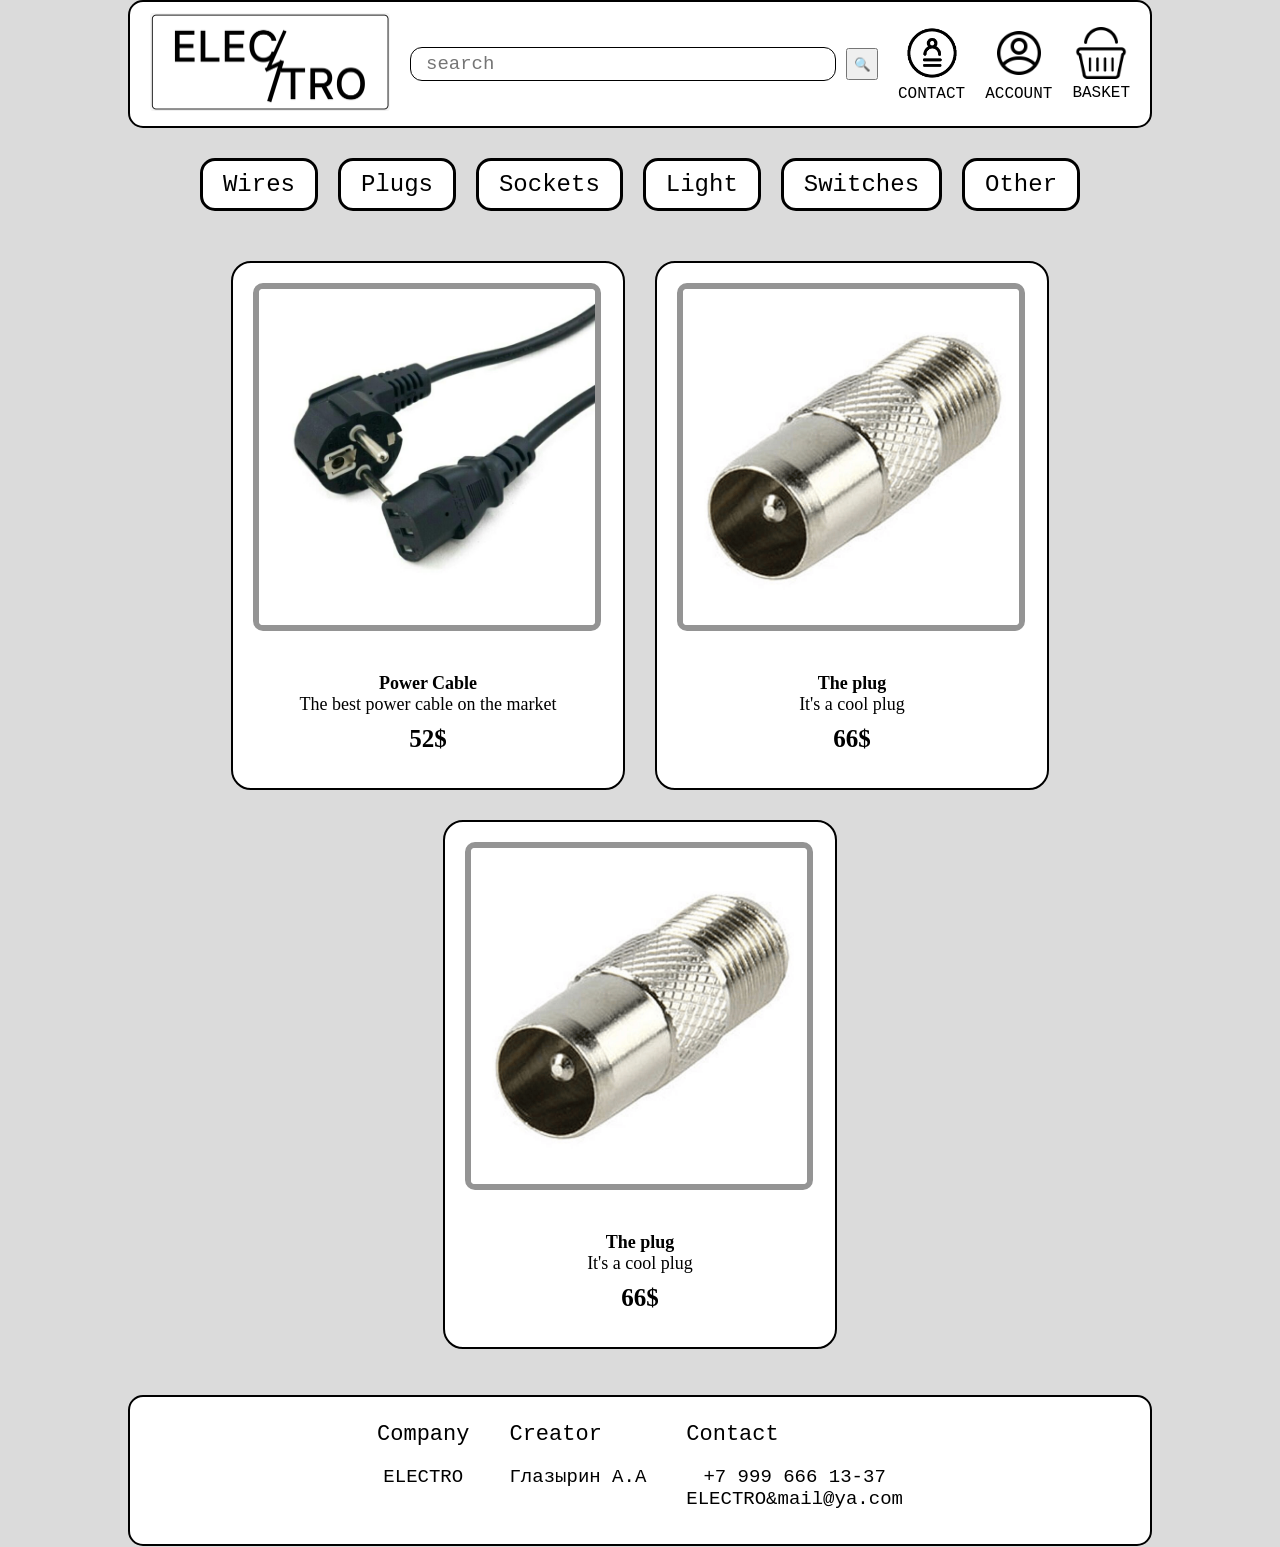
<file: index.html>
<!DOCTYPE html>
<html lang="en">
<head>
    <meta charset="UTF-8">
    <meta http-equiv="X-UA-Compatible" content="IE=edge">
    <title>Интернет-магазин электротоваров – Кабель, розетки, светильники | ELEGYTRO</title>
    <meta name="description" content="Купить электротовары с 
    доставкой. Широкий ассортимент: кабель, розетки, выключатели, 
    светодиодные светильники и комплектующие. Низкие цены, быстрая 
    доставка по всей России.">
    <meta name="robots" content="index, follow">
    <link rel="stylesheet" href="styles/global.css">
    <link rel="stylesheet" href="styles/header.css">
    <link rel="stylesheet" href="styles/footer.css">
    <link rel="stylesheet" href="styles/style.css">
    <link rel="canonical" href="https://elegytro.ru/">
    <meta name="keywords" content="электротовары, кабель купить, розетки, 
    выключатели, светильники, электрика, интернет-магазин электротоваров">
</head>
<body>
    <header>
        <a href="index.html" class="logo-link">
            <img src="images/LOGO.png" alt="logo" class="logo">
        </a>
        
        <div class="search-container">
            <input placeholder="search" class="search">
            <button class="search_button">🔍</button>
        </div>
        
        <div class="user-section">

            <a href="contact.html" class="account-container">
                <img src="images/cont.png" alt="profile" class="acc_avatar">
                <span class="acc">CONTACT</span>
            </a>

            <a href="account.html" class="account-container">
                <img src="images/avatr.png" alt="profile" class="acc_avatar">
                <span class="acc">ACCOUNT</span>
            </a>
            
            <a href="basket.html" class="basket-container">
                <img src="images/backet.png" alt="basket" class="basket_icon">
                <span class="basket-text">BASKET</span>
            </a>
        </div>
    </header>

    <section id="filter">
        <div class="filter-box-1">
            <a class="filter-text" href="categories.html">Wires</a>
            <a class="filter-text" href="#">Plugs</a>
            <a class="filter-text" href="#">Sockets</a>
        </div>
        <div class="filter-box-2">
            <a class="filter-text" href="#">Light</a>
            <a class="filter-text" href="#">Switches</a>
            <a class="filter-text" href="#">Other</a>
        </div>
    </section>

    <section class="tovar">
        <div class="block1">
            <div class="img1">
                <div class="backk">
                    <a href="card.html">
                        <img src="images/Shnyr.jpg" alt="mouse">
                    </a>
                    <p class="text_attackshark"><b>Power Cable</b><br>
                    The best power cable on the market<br><a href="card.html" class="text_decor"><b class="dollor">52$</b></a></p>
                </div>
            </div>
        </div>
        <div class="block1">
            <div class="img1">
                <div class="backk">
                    <a href="card.html">
                        <img src="images/shteker.png" alt="mouse">
                    </a>
                    <p class="text_attackshark"><b>
                    The plug</b><br>It's a cool plug<br><a href="card.html" class="text_decor"><b class="dollor">66$</b></a></p>
                </div>
            </div>
        </div>
        <div class="block1">
            <div class="img1">
                <div class="backk">
                    <a href="card.html">
                        <img src="images/shteker.png" alt="mouse">
                    </a>
                    <p class="text_attackshark"><b>
                    The plug</b><br>It's a cool plug<br><a href="card.html" class="text_decor"><b class="dollor">66$</b></a></p>
                </div>
            </div>
        </div>
        
    </section>
    
    <footer>
        <div class="name">
            <a>Company<br><p class="p">ELECTRO</p></a><br>
            <a>Creator<br><p class="p">Глазырин А.А</p></a><br>
            <a>Contact<br><p class="p">+7 999 666 13-37<br>ELECTRO&mail@ya.com</p></a>
        </div>
    </footer>
</body>
</html>
</file>
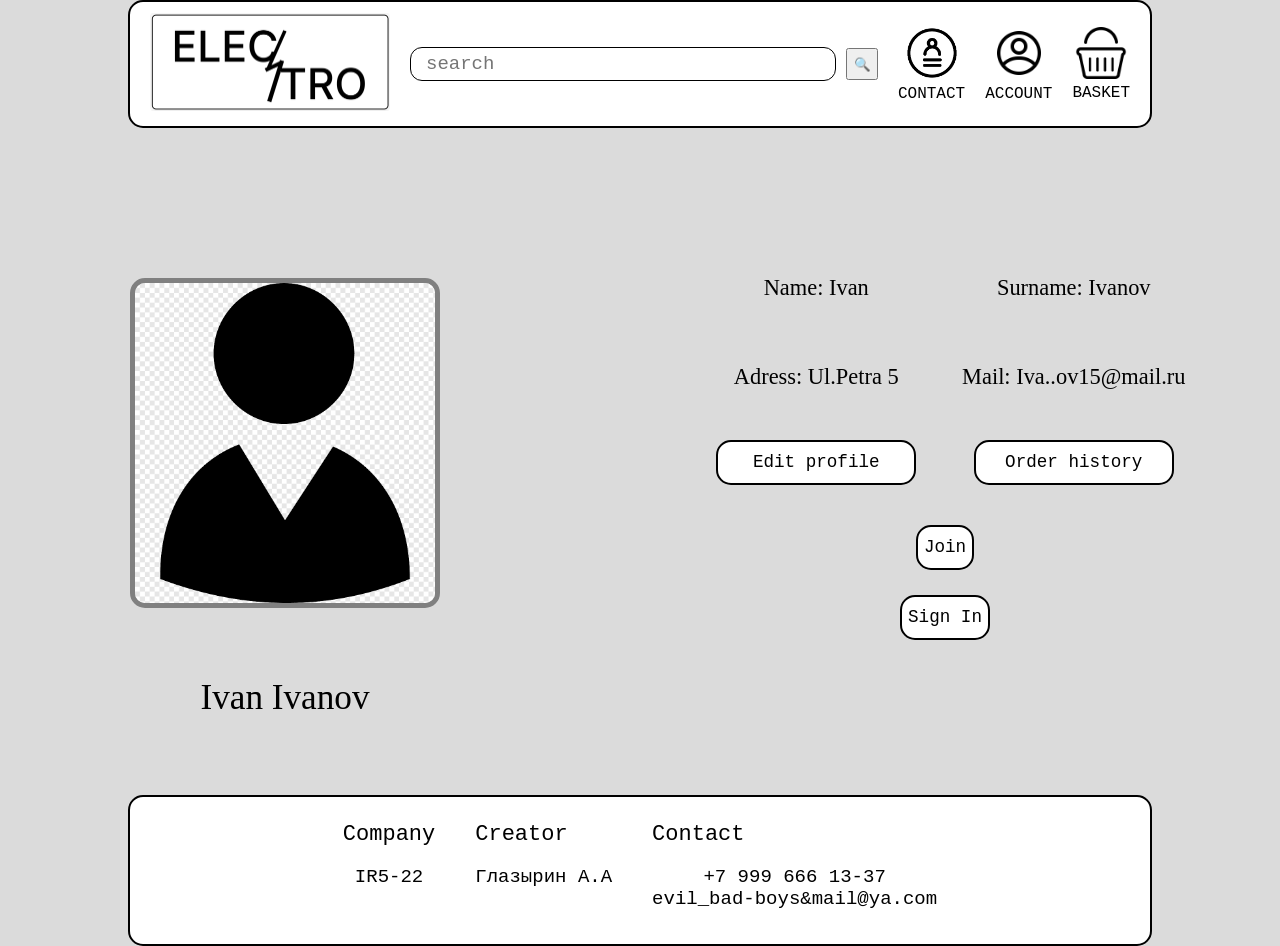
<file: account.html>
<!DOCTYPE html>
<html lang="en">
<head>
    <meta charset="UTF-8">
    <meta http-equiv="X-UA-Compatible" content="IE=edge">
    <meta name="viewport" content="width=device-width, initial-scale=1.0">
    <title>ELECTRO-ACC</title>
    <link rel="stylesheet" href="styles/global.css">
    <link rel="stylesheet" href="styles/header.css">
    <link rel="stylesheet" href="styles/footer.css">
    <link rel="stylesheet" href="styles/style.css">
    <link rel="stylesheet" href="styles/style-card.css">
    <link rel="stylesheet" href="styles/style-acc.css">
</head>
<body>
    <header>
        <a href="index.html" class="logo-link">
            <img src="images/LOGO.png" alt="logo" class="logo">
        </a>
        
        <div class="search-container">
            <input placeholder="search" class="search">
            <button class="search_button">🔍</button>
        </div>
        
        <div class="user-section">

            <a href="contact.html" class="account-container">
                <img src="images/cont.png" alt="profile" class="acc_avatar">
                <span class="acc">CONTACT</span>
            </a>

            <a href="account.html" class="account-container">
                <img src="images/avatr.png" alt="profile" class="acc_avatar">
                <span class="acc">ACCOUNT</span>
            </a>
            
            <a href="basket.html" class="basket-container">
                <img src="images/backet.png" alt="basket" class="basket_icon">
                <span class="basket-text">BASKET</span>
            </a>
        </div>
    </header>

    <div class="main-content">
        
    <main>
        <section>
            <img src="images/peaple.png" alt="User Avatar" class="avatar" width="350">
            <p class="names-acc">Ivan Ivanov</p>
        </section>

        <section id="names">
            <div>
                <p>Name: Ivan</p>
            </div>
            <div>
                <p>Surname: Ivanov</p>
            </div>
            <div>
                <p>Adress: Ul.Petra 5</p>
            </div>
            <div>
                <p>Mail: Iva..ov15@mail.ru</p>
            </div>
            <div>
                <button class="btn-acc">Edit profile</button>
            </div>
            <div>
                <button class="btn-acc-2">Order history</button>
            </div>
            <div class="register">
                <a href="Join.html"><button class="btn-acc-join">Join</button></a>
                <a href="Sign_in.html"><button class="btn-acc-join">Sign In</button></a>
            </div>
        </section>
    </main>


    <footer>
        <div class="name">
            <a>Company<br><p class="p">IR5-22</p></a><br>
            <a>Creator<br><p class="p">Глазырин А.А</p></a><br>
            <a>Contact<br><p class="p">+7 999 666 13-37<br>evil_bad-boys&mail@ya.com</p></a>
        </div>
    </footer>
    
</body>
</html>
</file>
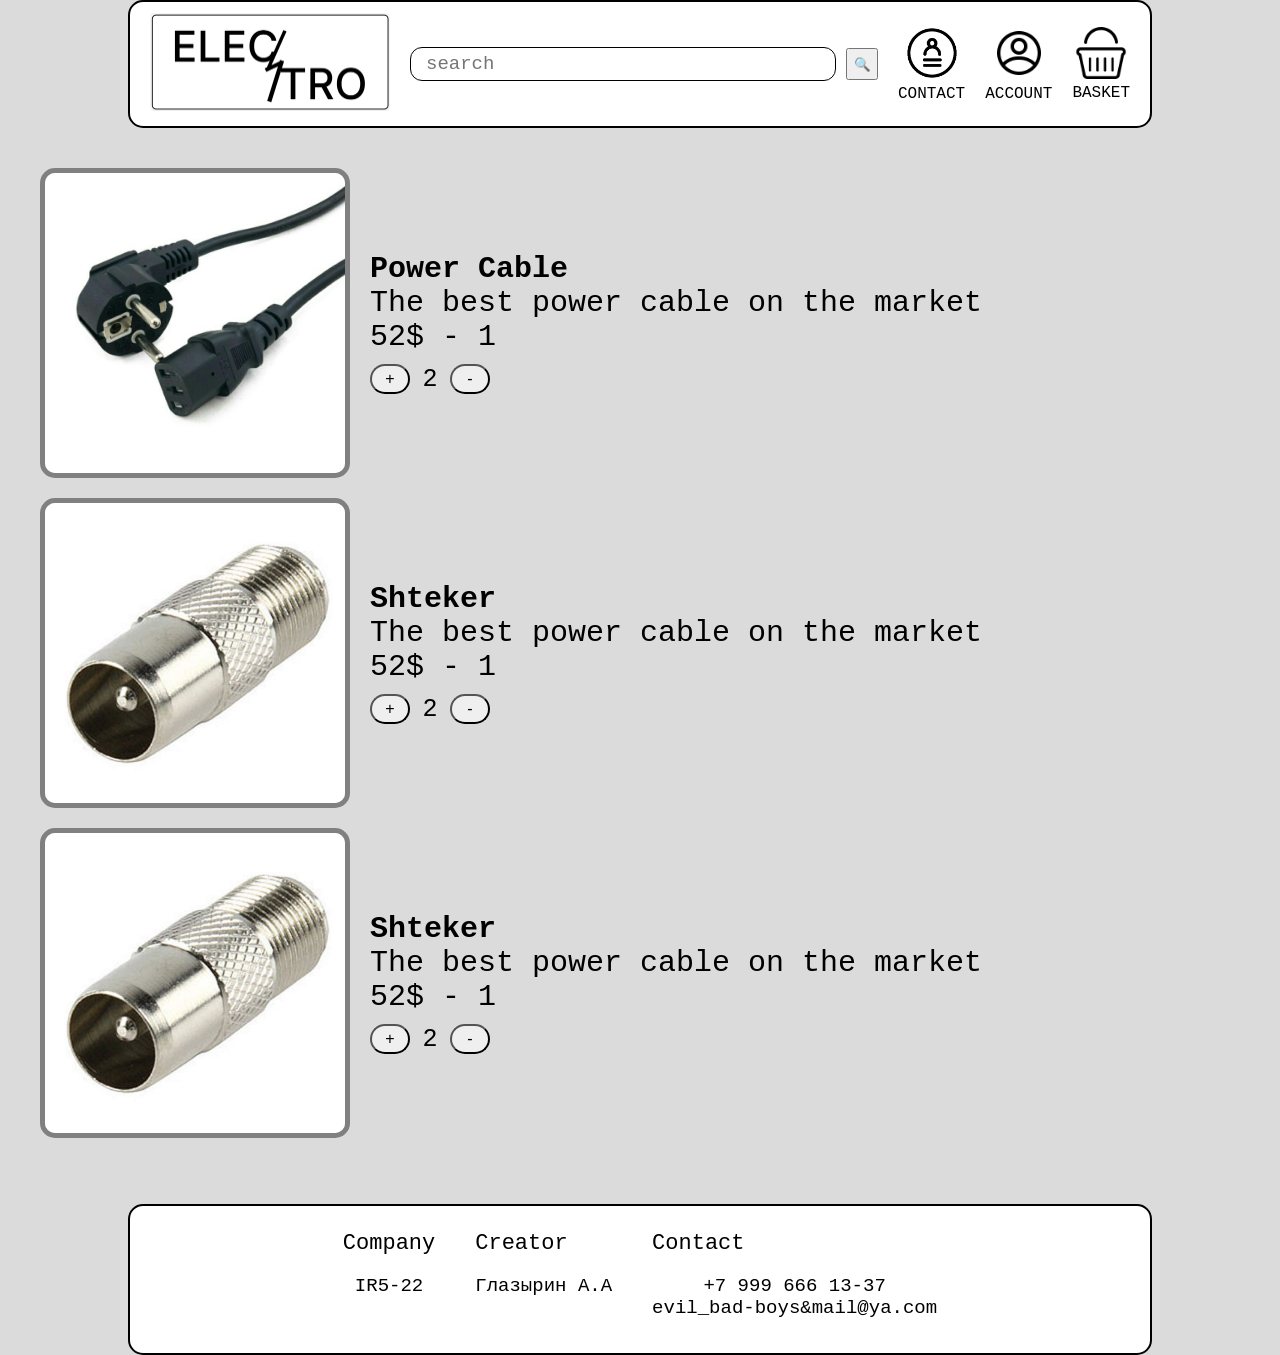
<file: basket.html>
<!DOCTYPE html>
<html lang="en">
<head>
    <meta charset="UTF-8">
    <meta http-equiv="X-UA-Compatible" content="IE=edge">
    <meta name="viewport" content="width=device-width, initial-scale=1.0">
    <title>ELECTROBASKET</title>
    <link rel="stylesheet" href="styles/global.css">
    <link rel="stylesheet" href="styles/header.css">
    <link rel="stylesheet" href="styles/footer.css">
    <link rel="stylesheet" href="styles/style.css">
    <link rel="stylesheet" href="styles/style-card.css">
    <link rel="stylesheet" href="styles/style-payment.css">
    <link rel="stylesheet" href="styles/style-basket.css">
</head>
<body>
    <header>
        <a href="index.html" class="logo-link">
            <img src="images/LOGO.png" alt="logo" class="logo">
        </a>
        
        <div class="search-container">
            <input placeholder="search" class="search">
            <button class="search_button">🔍</button>
        </div>
        
        <div class="user-section">

            <a href="contact.html" class="account-container">
                <img src="images/cont.png" alt="profile" class="acc_avatar">
                <span class="acc">CONTACT</span>
            </a>

            <a href="account.html" class="account-container">
                <img src="images/avatr.png" alt="profile" class="acc_avatar">
                <span class="acc">ACCOUNT</span>
            </a>
            
            <a href="basket.html" class="basket-container">
                <img src="images/backet.png" alt="basket" class="basket_icon">
                <span class="basket-text">BASKET</span>
            </a>
        </div>
    </header>

<div class="main-content">
    <section id="basket">
        <div class="basket-col">
            <a class="basket-item">
                <img src="images/Shnyr.jpg" alt="Lamzu atlantis mini" class="mouse">
                <div class="product-info">
                    <p class="text-basket"><b>Power Cable</b><br>The best power cable on the market<br>52$ - 1</p>
                    <div class="quantity-control">
                        <button class="btn-basket">+</button>
                        <span class="quantity">2</span>
                        <button class="btn-basket-2">-</button>
                    </div>
                </div>
            </a>
        </div>
        <div class="basket-col">
            <a class="basket-item">
                <img src="images/shteker.jpg" alt="SHT mini" class="mouse">
                <div class="product-info">
                    <p class="text-basket"><b>Shteker</b><br>The best power cable on the market<br>52$ - 1</p>
                    <div class="quantity-control">
                        <button class="btn-basket">+</button>
                        <span class="quantity">2</span>
                        <button class="btn-basket-2">-</button>
                    </div>
                </div>
            </a>
        </div>
        <div class="basket-col">
            <a class="basket-item">
                <img src="images/shteker.jpg" alt="SHT" class="mouse">
                <div class="product-info">
                    <p class="text-basket"><b>Shteker</b><br>The best power cable on the market<br>52$ - 1</p>
                    <div class="quantity-control">
                        <button class="btn-basket">+</button>
                        <span class="quantity">2</span>
                        <button class="btn-basket-2">-</button>
                    </div>
                </div>
            </a>
        </div>
    </section>
</div>

    <footer>
        <div class="name">
            <a>Company<br><p class="p">IR5-22</p></a><br>
            <a>Creator<br><p class="p">Глазырин А.А</p></a><br>
            <a>Contact<br><p class="p">+7 999 666 13-37<br>evil_bad-boys&mail@ya.com</p></a>
        </div>
    </footer>
</body>
</html>
</file>
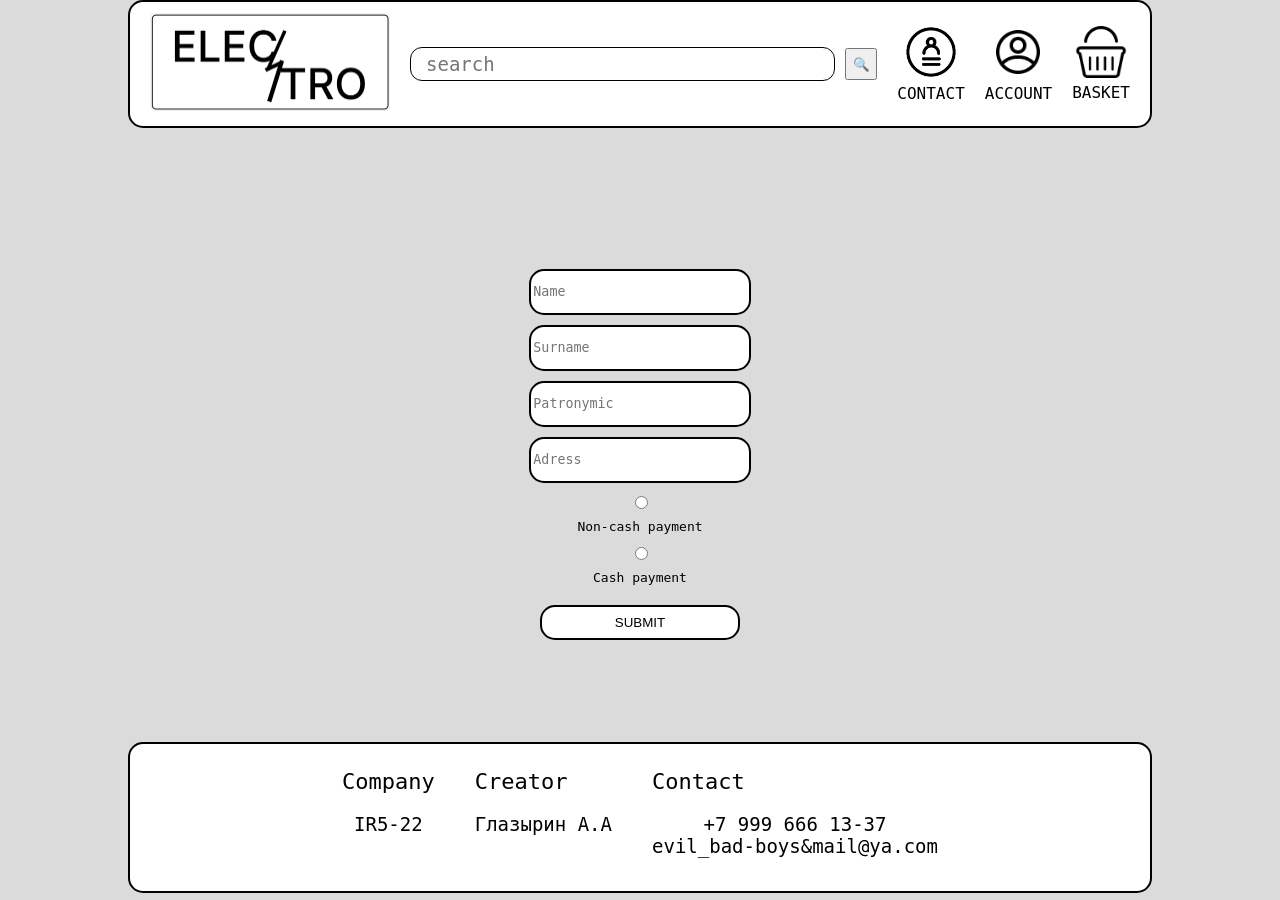
<file: buy.html>
<!DOCTYPE html>
<html lang="en">
<head>
    <meta charset="UTF-8">
    <meta http-equiv="X-UA-Compatible" content="IE=edge">
    <meta name="viewport" content="width=device-width, initial-scale=1.0">
    <title>ELECTRO</title>
    <link rel="stylesheet" href="styles/global.css">
    <link rel="stylesheet" href="styles/header.css">
    <link rel="stylesheet" href="styles/footer.css">
    <link rel="stylesheet" href="styles/style.css">
    <link rel="stylesheet" href="styles/style-card.css">
    <link rel="stylesheet" href="styles/style-payment.css">
</head>
<body>
    <header>
        <a href="index.html" class="logo-link">
            <img src="images/LOGO.png" alt="logo" class="logo">
        </a>
        
        <div class="search-container">
            <input placeholder="search" class="search">
            <button class="search_button">🔍</button>
        </div>
        
        <div class="user-section">

            <a href="contact.html" class="account-container">
                <img src="images/cont.png" alt="profile" class="acc_avatar">
                <span class="acc">CONTACT</span>
            </a>

            <a href="account.html" class="account-container">
                <img src="images/avatr.png" alt="profile" class="acc_avatar">
                <span class="acc">ACCOUNT</span>
            </a>
            
            <a href="basket.html" class="basket-container">
                <img src="images/backet.png" alt="basket" class="basket_icon">
                <span class="basket-text">BASKET</span>
            </a>
        </div>
    </header>

    <section>
        <form id="register-payment">
            <input type="text" placeholder="Name" name="full name" class="fullname">
            <input type="text" placeholder="Surname" name="full name" class="fullname">
            <input type="text" placeholder="Patronymic" name="full name" class="fullname">
            <input type="text" placeholder="Adress" name="full name" class="fullname">
            <input type="radio" name="pay" id="non-cash payment">
            <label for="non-cash payment">Non-cash payment</label>
            <input type="radio" name="pay" id="cash payment">
            <label for="cash payment">Cash payment</label>
            <button type="submit" class="sub-buy">SUBMIT</button>
        </form>
    </section>

        
    <footer>
        <div class="name">
            <a>Company<br><p class="p">IR5-22</p></a><br>
            <a>Creator<br><p class="p">Глазырин А.А</p></a><br>
            <a>Contact<br><p class="p">+7 999 666 13-37<br>evil_bad-boys&mail@ya.com</p></a>
        </div>
    </footer>
</body>
</html>
</file>
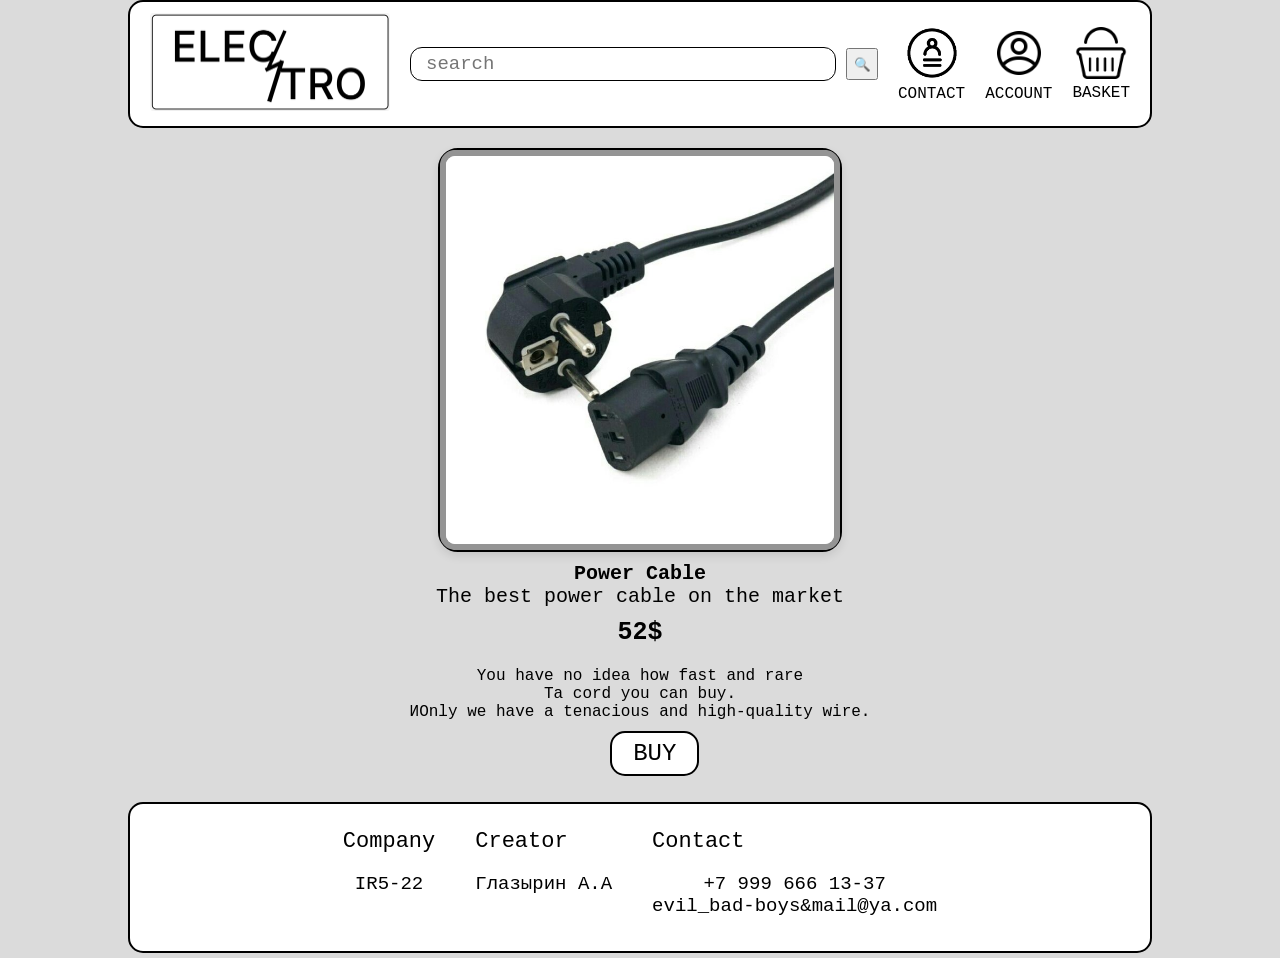
<file: card.html>
<!DOCTYPE html>
<html lang="en">
<head>
    <meta charset="UTF-8">
    <meta http-equiv="X-UA-Compatible" content="IE=edge">
    <meta name="viewport" content="width=device-width, initial-scale=1.0">
    <title>ELECTRO</title>
    <link rel="stylesheet" href="styles/global.css">
    <link rel="stylesheet" href="styles/header.css">
    <link rel="stylesheet" href="styles/footer.css">
    <link rel="stylesheet" href="styles/style.css">
    <link rel="stylesheet" href="styles/style-card.css">
</head>
<body>
    <header>
        <a href="index.html" class="logo-link">
            <img src="images/LOGO.png" alt="logo" class="logo">
        </a>
        
        <div class="search-container">
            <input placeholder="search" class="search">
            <button class="search_button">🔍</button>
        </div>
        
        <div class="user-section">

            <a href="contact.html" class="account-container">
                <img src="images/cont.png" alt="profile" class="acc_avatar">
                <span class="acc">CONTACT</span>
            </a>

            <a href="account.html" class="account-container">
                <img src="images/avatr.png" alt="profile" class="acc_avatar">
                <span class="acc">ACCOUNT</span>
            </a>
            
            <a href="basket.html" class="basket-container">
                <img src="images/backet.png" alt="basket" class="basket_icon">
                <span class="basket-text">BASKET</span>
            </a>
        </div>
    </header>

    <section class="tovar-card">
        <div class="block1">
            <div class="img1">
                <div class="back-card">
                    <a href="card.html">
                        <img src="images/Shnyr.jpg" alt="mouse">
                    </a>
                </div>
            </div>
        </div>
        <p class="text_attackshark-card"><b>Power Cable</b><br>The best power cable on the market<br><a href="card.html" class="text_decor" ><b class="dollor">52$</b></a></p>
        <P class="mouse-ex">
            You have no idea how fast and rare<br>
            Тa cord you can buy. <br>
            ИOnly we have a tenacious and high-quality wire.</P>
        <a href="buy.html"><button class="btn-card">BUY</button></a>
    </section>
    <footer>
        <div class="name">
            <a>Company<br><p class="p">IR5-22</p></a><br>
            <a>Creator<br><p class="p">Глазырин А.А</p></a><br>
            <a>Contact<br><p class="p">+7 999 666 13-37<br>evil_bad-boys&mail@ya.com</p></a>
        </div>
    </footer>
</body>
</html>
</file>
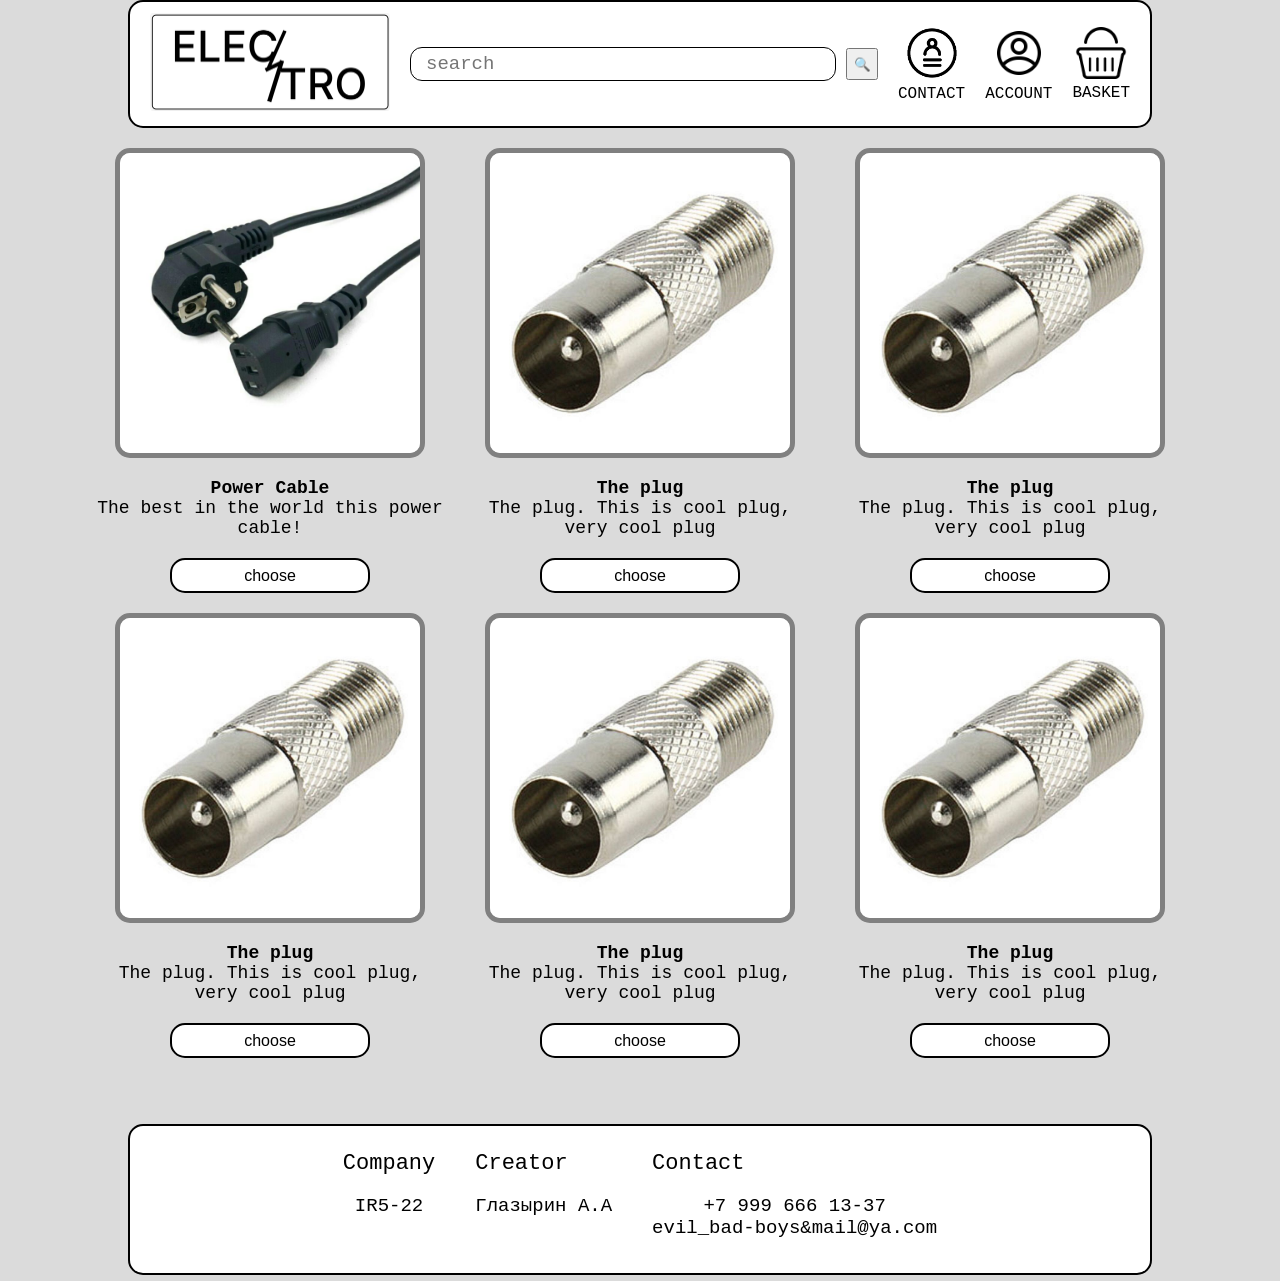
<file: categories.html>
<!DOCTYPE html>
<html lang="en">
<head>
    <meta charset="UTF-8">
    <meta http-equiv="X-UA-Compatible" content="IE=edge">
    <meta name="viewport" content="width=device-width, initial-scale=1.0">
    <title>ELECTRO</title>
    <link rel="stylesheet" href="styles/global.css">
    <link rel="stylesheet" href="styles/header.css">
    <link rel="stylesheet" href="styles/footer.css">
    <link rel="stylesheet" href="styles/style.css">
    <link rel="stylesheet" href="styles/categorias.css">
</head>
<body>
    <header>
        <a href="index.html" class="logo-link">
            <img src="images/LOGO.png" alt="logo" class="logo">
        </a>
        
        <div class="search-container">
            <input placeholder="search" class="search">
            <button class="search_button">🔍</button>
        </div>
        
        <div class="user-section">

            <a href="contact.html" class="account-container">
                <img src="images/cont.png" alt="profile" class="acc_avatar">
                <span class="acc">CONTACT</span>
            </a>

            <a href="account.html" class="account-container">
                <img src="images/avatr.png" alt="profile" class="acc_avatar">
                <span class="acc">ACCOUNT</span>
            </a>
            
            <a href="basket.html" class="basket-container">
                <img src="images/backet.png" alt="basket" class="basket_icon">
                <span class="basket-text">BASKET</span>
            </a>
        </div>
    </header>

    <section id="categories">
            <div class="row">
                <div class="categories-col">
                    <a href="card.html" class="product-card">
                        <img src="images/Shnyr.jpg" alt="Lamzu atlantis mini" class="mouse">
                        <p class="text-cat"><b>Power Cable</b><br>
                        The best in the world this power cable!</p>
                        <button class="btn-cat">choose</button>
                    </a>
                </div>
                <div class="categories-col">
                    <a href="#" class="product-card">
                        <img src="images/shteker.jpg" alt="Lamzu atlantis mini" class="mouse">
                        <p class="text-cat"><b>The plug</b><br>
                        The plug. This is cool plug, very cool plug</p>
                        <button class="btn-cat">choose</button>
                    </a>
                </div>
                <div class="categories-col">
                    <a href="#" class="product-card">
                        <img src="images/shteker.jpg" alt="Lamzu atlantis mini" class="mouse">
                        <p class="text-cat"><b>The plug</b><br>
                        The plug. This is cool plug, very cool plug</p>
                        <button class="btn-cat">choose</button>
                    </a>
                </div>
            </div>
            <div class="row">
                <div class="categories-col">
                    <a href="#" class="product-card">
                        <img src="images/shteker.jpg" alt="Lamzu atlantis mini" class="mouse">
                        <p class="text-cat"><b>The plug</b><br>
                        The plug. This is cool plug, very cool plug</p>
                        <button class="btn-cat">choose</button>
                    </a>
                </div>
                <div class="categories-col">
                    <a href="#" class="product-card">
                        <img src="images/shteker.jpg" alt="Lamzu atlantis mini" class="mouse">
                        <p class="text-cat"><b>The plug</b><br>
                        The plug. This is cool plug, very cool plug</p>
                        <button class="btn-cat">choose</button>
                    </a>
                </div>
                <div class="categories-col">
                    <a href="#" class="product-card">
                        <img src="images/shteker.jpg" alt="Lamzu atlantis mini" class="mouse">
                        <p class="text-cat"><b>The plug</b><br>
                        The plug. This is cool plug, very cool plug</p>
                        <button class="btn-cat">choose</button>
                    </a>
                </div>
            </div>
        </div>
    </section>
    
    <footer id="footer-cat">
        <div class="name">
            <a>Company<br><p class="p">IR5-22</p></a><br>
            <a>Creator<br><p class="p">Глазырин А.А</p></a><br>
            <a>Contact<br><p class="p">+7 999 666 13-37<br>evil_bad-boys&mail@ya.com</p></a>
        </div>
    </footer>
</body>
</html>
</file>
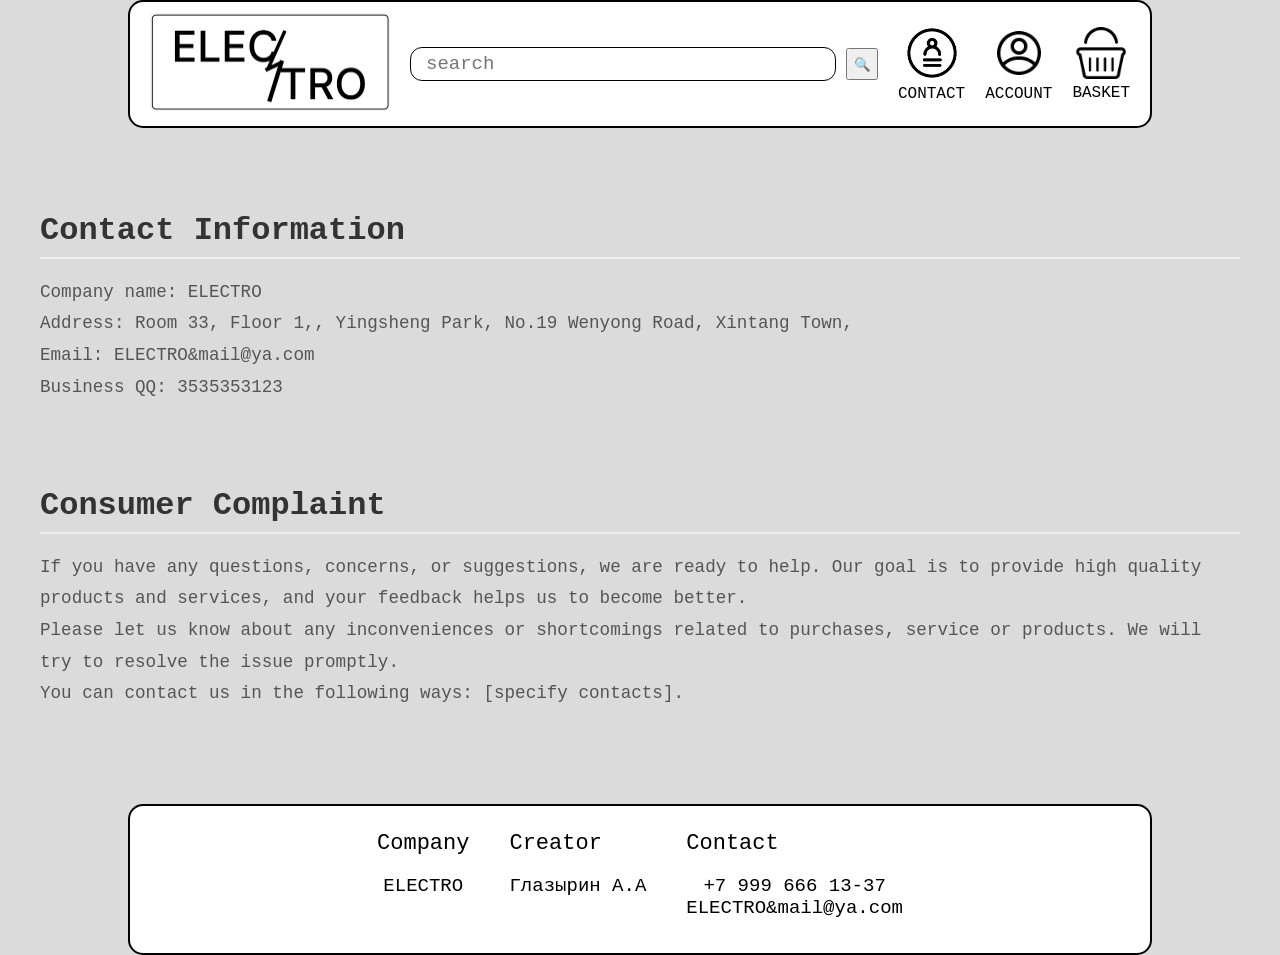
<file: contact.html>
<!DOCTYPE html>
<html lang="en">
<head>
    <meta charset="UTF-8">
    <meta http-equiv="X-UA-Compatible" content="IE=edge">
    <meta name="viewport" content="width=device-width, initial-scale=1.0">
    <title>ELECTRO</title>
    <link rel="stylesheet" href="styles/global.css">
    <link rel="stylesheet" href="styles/header.css">
    <link rel="stylesheet" href="styles/footer.css">
    <link rel="stylesheet" href="styles/style.css">
    <link rel="stylesheet" href="styles/contact.css">
</head>
<body>
    <header>
        <a href="index.html" class="logo-link">
            <img src="images/LOGO.png" alt="logo" class="logo">
        </a>
        
        <div class="search-container">
            <input placeholder="search" class="search">
            <button class="search_button">🔍</button>
        </div>
        
        <div class="user-section">

            <a href="contact.html" class="account-container">
                <img src="images/cont.png" alt="profile" class="acc_avatar">
                <span class="acc">CONTACT</span>
            </a>

            <a href="account.html" class="account-container">
                <img src="images/avatr.png" alt="profile" class="acc_avatar">
                <span class="acc">ACCOUNT</span>
            </a>
            
            <a href="basket.html" class="basket-container">
                <img src="images/backet.png" alt="basket" class="basket_icon">
                <span class="basket-text">BASKET</span>
            </a>
        </div>
    </header>

    <div class="main-contact">
        <section id="about">
            <p class="Zaglav">Contact Information</p>
            <p class="about-txt">
                Company name: ELECTRO
                <br>Address: Room 33, Floor 1,, Yingsheng Park, No.19 Wenyong Road, Xintang Town, 
                <br>Email: ELECTRO&mail@ya.com
                <br>Business QQ: 3535353123
            </p>
            <p class="Zaglav">Consumer Complaint</p>
            <p class="consumer-comp">
                If you have any questions, concerns, or suggestions, we are ready to help. Our goal is to provide high quality products and services, and your feedback helps us to become better.
                <br>Please let us know about any inconveniences or shortcomings related to purchases, service or products. We will try to resolve the issue promptly.
                <br>You can contact us in the following ways: [specify contacts].
            </p>
        </section>
    </div>
    
    <footer>
        <div class="name">
            <a>Company<br><p class="p">ELECTRO</p></a><br>
            <a>Creator<br><p class="p">Глазырин А.А</p></a><br>
            <a>Contact<br><p class="p">+7 999 666 13-37<br>ELECTRO&mail@ya.com</p></a>
        </div>
    </footer>
</body>
</html>
</file>
<file: styles/global.css>
@font-face {
    font-family: font;
    src: url(/Font/SturkopfGrotesk\ \(Rus\ by\ Rigbi\).ttf);
}

body {
    background-color: rgb(219, 219, 219);
    padding: 0;
    margin: 0;
}

.mein-content {
    flex: 1 0 auto;
}
</file>
<file: styles/header.css>
header {
    background-color: white;
    width: 80%;
    height: auto;
    min-height: 120px;
    margin: 0 auto;
    border-radius: 15px;
    border: 2px solid black;
    position: sticky;
    top: 0;
     z-index: 1000;
    display: flex;
    flex-wrap: wrap;
    justify-content: space-between;
    align-items: center;
    padding: 10px 20px;
    box-sizing: border-box;
}

.logo {
    width: 240px;
    height: 100px;
    border-radius: 5px;
    object-fit: contain;
}

.search-container {
    display: flex;
    align-items: center;
    flex-grow: 1;
    max-width: 524px;
    margin: 0 20px;
}

.search {
    width: 100%;
    height: 30px;
    border-radius: 12px;
    border: 0.5px solid black;
    font-family: monospace;
    font-size: 19px;
    padding-left: 15px;
}

.search_button {
    width: 32px;
    height: 32px;
    margin-left: 10px;
    cursor: pointer;
}

.user-section {
    display: flex;
    align-items: center;
    gap: 20px;
}

.account-container, .basket-container {
    display: flex;
    flex-direction: column;
    align-items: center;
    text-decoration: none;
}

.acc {
    color: black;
    font-family: monospace;
    font-size: 16px;
    margin-top: 5px;
    text-align: center;
}

.acc_avatar {
    width: 54px;
    height: 54px;
    border-radius: 50%;
}

.basket_icon {
    width: 52px;
    height: 52px;
}

.basket-text {
    color: black;
    font-family: monospace;
    font-size: 16px;
    margin-top: 5px;
    text-align: center;
}

@media (max-width: 1200px) {
    header {
        width: 90%;
    }
                    
    .search-container {
        max-width: 400px;
    }
}

@media (max-width: 992px) {
    header {
        width: 95%;
        padding: 10px;
    }
                    
    .logo {
        width: 200px;
        height: 80px;
    }
                    
    .search-container {
        order: 3;
        width: 100%;
        max-width: 100%;
        margin: 10px 0 0 0;
    }
                    
    .user-section {
        margin-left: auto;
    }
}

@media (max-width: 768px) {
    header {
        flex-direction: column;
        align-items: stretch;
    }
                    
    .logo {
        margin: 0 auto;
    }
                    
    .user-section {
        justify-content: space-around;
        margin-top: 10px;
        flex-wrap: wrap;
    }
                    
    .acc, .basket-text {
        font-size: 14px;
    }
                    
    .acc_avatar, .basket_icon {
        width: 40px;
        height: 40px;
        margin-top: -80px;
    }
}

@media (max-width: 576px) {
    header {
        width: 98%;
        border-radius: 10px;
    }
                    
    .logo {
        width: 150px;
        height: 60px;
    }
                    
    .search {
        font-size: 16px;
    }
                    
    .acc, .basket-text {
        font-size: 12px;
    }
}
</file>
<file: styles/footer.css>
footer {
    background-color: white;
    width: 80%;
    height: auto;
    min-height: 130px;
    margin: 0 auto;
    position: relative;
    border-radius: 15px;
    border: 2px solid black;
    display: flex;
    flex-direction: column;
    margin-top: 2%;
    padding: 15px 0;
    box-sizing: border-box;
    
    
}

.name {
    display: flex;
    justify-content: center;
    gap: 20px;
    margin-top: 10px;
    font-size: 22px;
    font-family: monospace;
    padding: 0 15px;
}

.p {
    font-size: 19px;
    text-align: center;

}

@media (max-width: 1200px) {
    footer {
        width: 90%;
        margin-left: 5%;
    }
    
    .name {
        gap: 50px;
    }
}

@media (max-width: 768px) {
    footer {
        width: 95%;
        margin-left: 2.5%;
        margin-top: 10%;
    }
    
    .name {
        flex-direction: row;
        gap: 10px;
        
        margin-left: 0;
    }
    
    .p {
        font-size: 15px;
    }
}

@media (max-width: 480px) {
    footer {
        border-radius: 10px;
        margin-top: 15%;
    }
    
    .name {
        font-size: 18px;
    }
    
    .p {
        font-size: 14px;
    }
}
</file>
<file: styles/style.css>
.sctn {
    background-color: rgba(255, 255, 255, 0.932);
    width: 90%;
    height: auto;
    margin: 20px auto;
    border: 2px solid black;
    position: relative;
    z-index: -2;
    min-height: 500px;
    border-radius: 15px;
}

#filter {
    display: flex;
    flex-wrap: wrap;
    justify-content: center;
    gap: 20px;
    padding: 30px 0;
    width: 90%;
    margin: 0 auto;
}
        
.filter-box-1, .filter-box-2 {
    display: flex;
    flex-wrap: wrap;
    justify-content: center;
    gap: 20px;
}
        
.filter-text {
    font-family: monospace;
    border: 3px solid black;
    border-radius: 15px;
    text-decoration: none;
    color: black;
    padding: 10px 20px;
    font-size: 24px;
    transition: all 0.3s ease;
    background: white;
}
        
.filter-text:hover {
    background-color: #f0f0f0;
}

.tovar {
    display: flex;
    flex-wrap: wrap;
    justify-content: center;
    gap: 30px;
    width: 90%;
    margin: 0 auto;
    padding: 20px 0;
}
        
.backk {
    background-color: white;
    border: 2px solid black;
    border-radius: 20px;
    height: auto;
    width: 100%;
    max-width: 350px;
    padding: 20px;
    position: relative;
    margin: 0;
}
        
.img1 img {
    width: 96%;
    border: 6px solid rgb(148, 148, 148);
    border-radius: 10px;
    margin-bottom: 20px;
}
        
.text_attackshark {
    font-size: 18px;
    margin-bottom: 15px;
    text-align: center;
}
        
.dollor {
    font-size: 25px;
    color: black;
    display: block;
    text-align: center;
    margin-top: 10px;
}
        
.text_decor {
    text-decoration: none;
    }

@media (max-width: 1200px) {
    .filter-text {
        font-size: 22px;
        padding: 8px 16px;
    }
            
    .backk {
        max-width: 300px;
        }
    }
        
@media (max-width: 992px) {
    .filter-text {
        font-size: 20px;
    }
            
    .text_attackshark {
        font-size: 16px;
    }
            
    .dollor {
        font-size: 22px;
    }
}
        
@media (max-width: 768px) {
    #filter {
        flex-direction: column;
        align-items: center;
        gap: 15px;
    }
            
    .filter-box-1, .filter-box-2 {
        width: 100%;
        justify-content: space-around;
    }
            
    .filter-text {
        font-size: 18px;
        padding: 6px 12px;
    }
            
    .sctn {
        min-height: 400px;
    }
}
        
@media (max-width: 576px) {
    .filter-text {
        font-size: 16px;
        padding: 5px 10px;
    }
            
    .text_attackshark {
        font-size: 14px;
    }
            
    .dollor {
        font-size: 20px;
    }
            
    .backk {
        padding: 15px;
    }
            
    .img1 img {
        border-width: 4px;
        }
    }
</file>
<file: styles/style-card.css>
.tovar-card {
    display: flex;
    flex-direction: column;
    align-items: center; 
    margin: 20px; 
}

.back-card {
    background-color: white;
    border: 2px solid black;
    border-radius: 20px;
    height: 400px;
    width: 100%; 
    max-width: 400px; 
    margin: 0 auto; 
    box-shadow: 0 4px 10px rgba(0, 0, 0, 0.1); 
}

.img1 img {
    width: 97%; 
    border: 6px solid rgb(148, 148, 148);
    border-radius: 15px; 
}

.text_attackshark-card {
    font-size: 20px; 
    font-family: monospace;
    text-align: center; 
    margin: 10px 0; 
}

.btn-card {
    width: 150%; 
    height: 45px; 
    font-size: 24px; 
    font-family: monospace;
    border: 2px solid black;
    border-radius: 15px;
    background-color: #fff;
    color: black; 
    cursor: pointer; 
    transition: background-color 0.3s; 
}

.btn-card:hover {
    color: lightgray; 
}

.mouse-ex {
    font-size: 16px;
    font-family: monospace;
    text-align: center;
    margin: 10px 0; 
}

@media (max-width: 768px) {
    .back-card {
        width: 95%;
    }

    .text_attackshark-card {
        font-size: 18px;
    }

    .btn-card {
        font-size: 18px; 
    }

    .mouse-ex {
        font-size: 14px; 
    }
}
</file>
<file: styles/style-acc.css>
section:first-child {
    display: flex;
    flex-direction: column;
    align-items: center;
    margin-bottom: 30px;
}

.avatar {
    border: 5px solid gray;
    border-radius: 15px;
    width: 100%;
    max-width: 300px;
    height: auto;
    margin-bottom: 30px;
    margin-top: 40px;
}
        
.names-acc {
    font-size: 1.8rem;
    text-align: center;
    margin-bottom: 13%;
    margin-top: 40px
}

#names {
    display: grid;
    grid-template-columns: 1fr;
    gap: 15px;
    width: 100%;
    max-width: 600px;
    margin: 0 auto;
    
}
        
#names div {
    display: flex;
    flex-direction: column;
    align-items: center;
    text-align: center;
    margin-top: 15px
    
}
        
#names p {
    font-size: 1.2rem;
    margin-bottom: 10px;
    
}

.btn-acc, 
.btn-acc-2, 
.btn-acc-join {
    width: 100%;
    max-width: 200px;
    height: 40px;
    border-radius: 15px;
    border: 2px solid rgb(0, 0, 0);
    background-color: #ffffff;
    font-family: monospace;
    font-size: 1rem;
    cursor: pointer;
    transition: all 0.3s ease;
    margin-top: 10px;
    
}
        
.btn-acc:hover, 
.btn-acc-2:hover, 
.btn-acc-join:hover {
    background-color: #e0e0e0;

    
}
        
.register {
    display: flex;
    flex-wrap: wrap;
    justify-content: center;
    gap: 15px;
    margin-top: 30px;
    
}

@media (min-width: 768px) {
    body {
        display: flex;
        flex-direction: column;
        justify-content: center;
    }
            
    main {
        display: flex;
        flex-wrap: wrap;
        justify-content: space-around;
        align-items: flex-start;
        gap: 40px;
        margin-top: 110px;
    }
            
    section:first-child {
        flex: 1;
        max-width: 400px;
        margin-bottom: 0;
    }
            
    #names {
        flex: 1;
        max-width: 500px;
        margin: 0;
        grid-template-columns: repeat(2, 1fr);
        align-items: center;
    }
            
    .register {
        grid-column: span 2;
        justify-content: flex-start;
        margin-left: 0;
    }
            
    .btn-acc-2 {
        margin-left: 0;
    }
}
        
@media (min-width: 992px) {
    .names-acc {
        font-size: 2.2rem;
    }
            
    #names p {
        font-size: 1.4rem;
    }
            
    .btn-acc, 
    .btn-acc-2, 
    .btn-acc-join {
        height: 45px;
        font-size: 1.1rem;
    }
}
        
@media (max-width: 480px) {
    .names-acc {
        font-size: 1.5rem;
    }
            
    #names p {
        font-size: 1rem;
    }
            
    .btn-acc, 
    .btn-acc-2, 
    .btn-acc-join {
        height: 35px;
        font-size: 0.9rem;
    }
}
</file>
<file: styles/style-payment.css>
.p {
    font-size: 19px;
}


#register-payment-sign_in {
    display: flex;
    flex-direction: column;
    max-width: 450px;
    gap: 10px;
    align-items: center;
    margin: 0 auto;
    margin-top: 5%;
    font-family: monospace;
}

#register-payment {
    display: flex;
    flex-direction: column;
    max-width: 450px;
    gap: 10px;
    align-items: center;
    margin: 0 auto;
    margin-top: 11%;
    font-family: monospace;
}

.fullname {
    font-family: monospace;
    border-radius: 15px;
    width: 16em;
    height: 40px;
    border: 2px solid black;
}

.sub-buy {
    width: 15em;
    border: 2px solid black;
    background-color: #fff;
    border-radius: 15px;
    height: 35px;
    margin-top: 10px;
    margin-bottom: 17%;
}
.sub-buy:hover {
    color: gray;
}

.sub-buy-sign_in {
    width: 15em;
    border: 2px solid black;
    background-color: #fff;
    border-radius: 15px;
    height: 35px;
    margin-top: 8%;
    margin-bottom: 56%;
}
</file>
<file: styles/style-basket.css>
#basket {
    font-family: monospace;
    font-size: 25px;
    padding: 20px;
    max-width: 1200px;
    margin: 0 auto;
}

.mouse {
    width: 100%;
    max-width: 300px;
    height: auto;
    border: 5px solid gray;
    border-radius: 15px;
}

.basket-col {
    display: flex;
    margin: 20px 0;
    align-items: center;
    text-decoration: none;
    color: black;
}

.basket-item {
    display: flex;
    flex-wrap: wrap;
    align-items: center;
    width: 100%;
    gap: 20px;
}

.product-info {
    flex: 1;
    min-width: 200px;
}

.text-basket {
    margin: 0 0 10px 0;
    font-size: 1.2em;
}

.quantity-control {
    display: flex;
    align-items: center;
    gap: 10px;
}

.btn-basket, .btn-basket-2 {
    width: 40px;
    height: 30px;
    border-radius: 15px;
    cursor: pointer;
    font-size: 16px;
}

.quantity {
    font-family: monospace;
    min-width: 20px;
    text-align: center;
}

@media (max-width: 768px) {
    #basket {
        font-size: 20px;
        padding: 10px;
    }
    
    .basket-item {
        flex-direction: column;
        align-items: flex-start;
    }
    
    .mouse {
        max-width: 100%;
    }
    
    .product-info {
        width: 100%;
    }
    
    .text-basket {
        margin: 10px 0;
    }
}

@media (max-width: 480px) {
    #basket {
        font-size: 18px;
    }
    
    .btn-basket, .btn-basket-2 {
        width: 35px;
        height: 25px;
        font-size: 14px;
    }
    
    .quantity-control {
        justify-content: center;
    }
}
</file>
<file: styles/categorias.css>
#categories {
    font-family: monospace;
    margin: 0 auto;
    text-align: center;
    padding: 20px 0;
}

.sctn-cat {
    background-color: rgba(255, 255, 255, 0.932);
    width: 90%;
    max-width: 1200px;
    margin: 0 auto;
    border: 2px solid black;
    border-radius: 15px;
    padding: 20px;
    box-sizing: border-box;
}

.row {
    display: flex;
    flex-wrap: wrap;
    justify-content: center;
    gap: 20px;
    margin-bottom: 20px;
}

.categories-col {
    flex: 1;
    min-width: 300px;
    max-width: 350px;
    display: flex;
    justify-content: center;
}

.product-card {
    display: flex;
    flex-direction: column;
    align-items: center;
    text-decoration: none;
    color: black;
    width: 100%;
}

.mouse {
    width: 100%;
    max-width: 300px;
    height: auto;
    border: 5px solid gray;
    border-radius: 15px;
    margin-bottom: 10px;
    object-fit: cover;
}

.text-cat {
    margin: 10px 0;
    text-align: center;
    font-size: 18px;
}

.btn-cat {
    width: 80%;
    max-width: 200px;
    border: 2px solid black;
    background-color: #fff;
    border-radius: 15px;
    height: 35px;
    cursor: pointer;
    transition: all 0.3s;
    font-size: 16px;
    margin-top: 10px;
}

.btn-cat:hover {
    background-color: #f0f0f0;
    transform: scale(1.02);
}

@media (max-width: 1024px) {
    .categories-col {
        min-width: 250px;
    }
}

@media (max-width: 768px) {
    .sctn-cat {
        width: 95%;
        padding: 15px;
    }
    
    .row {
        gap: 15px;
    }
    
    .categories-col {
        min-width: 100%;
        max-width: 400px;
    }
    
    .text-cat {
        font-size: 16px;
    }
    
    .btn-cat {
        font-size: 14px;
        height: 30px;
    }
}

@media (max-width: 480px) {
    #categories {
        font-size: 16px;
    }
    
    .mouse {
        border-width: 3px;
    }
}
</file>
<file: styles/contact.css>
.main-contact {
        max-width: 1200px;
        height: 560px;
        margin: 2rem auto;
        padding: 0 1rem;
    }

.Zaglav {
    font-size: 2rem;
    font-weight: bold;
    margin-bottom: 1rem;
    color: #333;
    border-bottom: 2px solid #eee;
    padding-bottom: 0.5rem;
    font-family: monospace;
    margin-top: 7%;
}

.about-txt, .consumer-comp {
    margin-bottom: 2rem;
    line-height: 1.8;
    color: #555;
    font-family: monospace;
    font-size: 1.1rem;
}

@media (max-width: 768px) {
    .main-contact {
        padding: 0 0.5rem;
    }

    #about {
        padding: 1.5rem;
    }

    .Zaglav {
        font-size: 1.3rem;
    }
}

@media (max-width: 480px) {
    #about {
        padding: 1rem;
    }

    .Zaglav {
        font-size: 1.2rem;
    }

    .about-txt, .consumer-comp {
        font-size: 0.9rem;
    }
}
</file>
